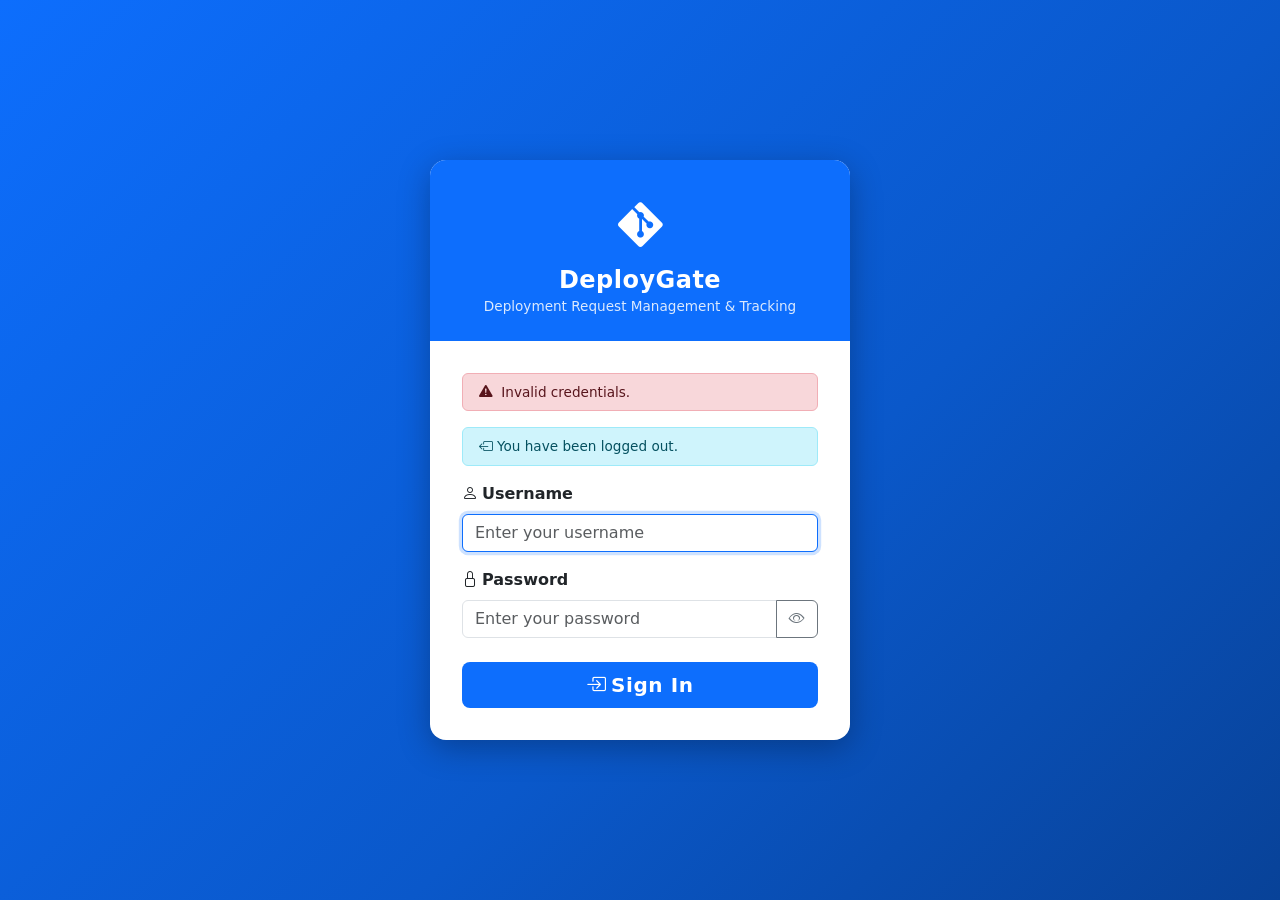
<file: src/main/resources/templates/login.html>
﻿<!DOCTYPE html>
<html lang="en" xmlns:th="http://www.thymeleaf.org">
<head>
    <meta charset="UTF-8"/>
    <meta name="viewport" content="width=device-width, initial-scale=1.0"/>
    <title>Login - DeployGate</title>
    <link href="https://cdn.jsdelivr.net/npm/bootstrap@5.3.2/dist/css/bootstrap.min.css"
          rel="stylesheet"
          integrity="sha384-T3c6CoIi6uLrA9TneNEoa7RxnatzjcDSCmG1MXxSR1GAsXEV/Dwwykc2MPK8M2HN"
          crossorigin="anonymous"/>
    <link href="https://cdn.jsdelivr.net/npm/bootstrap-icons@1.11.3/font/bootstrap-icons.css"
          rel="stylesheet"/>
    <style>
        body {
            background: linear-gradient(135deg, #0d6efd 0%, #0a58ca 60%, #084298 100%);
            min-height: 100vh;
            display: flex;
            align-items: center;
            justify-content: center;
        }
        .login-card {
            width: 100%;
            max-width: 420px;
            border-radius: 16px;
            box-shadow: 0 8px 32px rgba(0,0,0,0.28);
        }
        .login-header {
            background: #0d6efd;
            color: #fff;
            border-radius: 16px 16px 0 0;
            padding: 2rem 2rem 1.5rem;
            text-align: center;
        }
        .login-header .app-icon {
            font-size: 2.8rem;
        }
        .login-header h4 {
            margin: 0.4rem 0 0.1rem;
            font-weight: 700;
            letter-spacing: 0.02em;
        }
        .login-header p {
            font-size: 0.85rem;
            opacity: 0.85;
            margin: 0;
        }
        .login-body {
            padding: 2rem;
        }
        .form-control:focus {
            border-color: #0d6efd;
            box-shadow: 0 0 0 0.2rem rgba(13,110,253,.2);
        }
        .btn-login {
            background: #0d6efd;
            border: none;
            font-weight: 600;
            letter-spacing: 0.03em;
        }
        .btn-login:hover { background: #0a58ca; }
        .error-msg {
            font-size: 0.85rem;
        }
    </style>
</head>
<body>
<div class="login-card bg-white">
    <div class="login-header">
        <div class="app-icon"><i class="bi bi-git"></i></div>
        <h4>DeployGate</h4>
        <p>Deployment Request Management &amp; Tracking</p>
    </div>
    <div class="login-body">

        <!-- Error / logout messages -->
        <div th:if="${error}" class="alert alert-danger error-msg py-2" role="alert">
            <i class="bi bi-exclamation-triangle-fill me-1"></i>
            <span th:text="${error}">Invalid credentials.</span>
        </div>
        <div th:if="${loggedOut}" class="alert alert-info error-msg py-2" role="alert">
            <i class="bi bi-box-arrow-left me-1"></i>You have been logged out.
        </div>

        <form th:action="@{/login}" method="post">
            <div class="mb-3">
                <label for="username" class="form-label fw-semibold">
                    <i class="bi bi-person me-1"></i>Username
                </label>
                <input type="text" class="form-control" id="username" name="username"
                       placeholder="Enter your username" autofocus required
                       autocomplete="username"/>
            </div>
            <div class="mb-4">
                <label for="password" class="form-label fw-semibold">
                    <i class="bi bi-lock me-1"></i>Password
                </label>
                <div class="input-group">
                    <input type="password" class="form-control" id="password" name="password"
                           placeholder="Enter your password" required
                           autocomplete="current-password"/>
                    <button class="btn btn-outline-secondary" type="button" id="togglePwd"
                            tabindex="-1">
                        <i class="bi bi-eye" id="eyeIcon"></i>
                    </button>
                </div>
            </div>
            <div class="d-grid">
                <button type="submit" class="btn btn-login btn-primary btn-lg">
                    <i class="bi bi-box-arrow-in-right me-1"></i>Sign In
                </button>
            </div>
        </form>
    </div>
</div>

<script src="https://cdn.jsdelivr.net/npm/bootstrap@5.3.2/dist/js/bootstrap.bundle.min.js"
        integrity="sha384-C6RzsynM9kWDrMNeT87bh95OGNyZPhcTNXj1NW7RuBCsyN/o0jlpcV8Qyq46cDfL"
        crossorigin="anonymous"></script>
<script>
    document.getElementById('togglePwd').addEventListener('click', function () {
        const pwd  = document.getElementById('password');
        const icon = document.getElementById('eyeIcon');
        if (pwd.type === 'password') {
            pwd.type  = 'text';
            icon.className = 'bi bi-eye-slash';
        } else {
            pwd.type  = 'password';
            icon.className = 'bi bi-eye';
        }
    });
</script>
</body>
</html>
</file>
